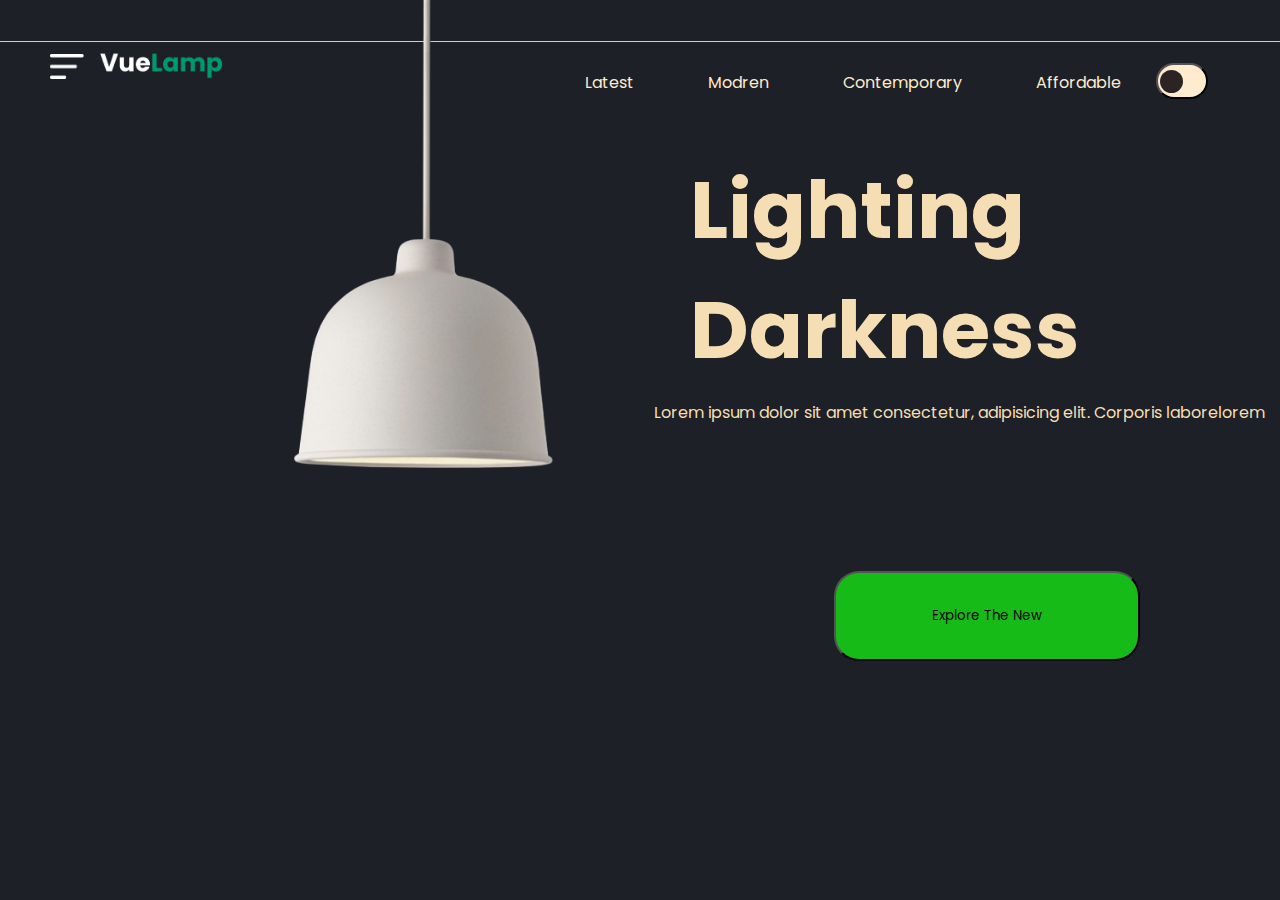
<file: index.html>
<!DOCTYPE html>
<html lang="en">
<head>
    <meta charset="UTF-8">
    <meta http-equiv="X-UA-Compatible" content="IE=edge">
    <meta name="viewport" content="width=device-width, initial-scale=1.0">
    <title>The-VueLamp-with-js</title>
    <link rel="preconnect" href="https://fonts.googleapis.com">
<link rel="preconnect" href="https://fonts.gstatic.com" crossorigin>
<link href="https://fonts.googleapis.com/css2?family=Poppins:wght@200;400&display=swap" rel="stylesheet"> 
<link rel="stylesheet" href="style.css">
</head>
<body>
    <div class="cont" >
        <nav class="nav-bar" >
            <div class="logo">
                <img id="menu"  src="images/menu.png">
                <img id="logo" src="images/logo.png" alt="">
            </div>
            <ul class="links" >
                <li><a href="">Latest</a></li>
                <li><a href="">Modren</a></li>
                <li><a href="">Contemporary</a></li>
                <li><a href="">Affordable</a></li>
                <li><a href="#">
                    <button type="button" onclick="tooglebtn()" id="btn"  > <span class="cir" ></span></button>
                </a></li>
            </ul>
        </nav>
        <div class="lyt">
            <img id="lyt1" onclick=""  src="images/lamp.png" alt="#">
        </div>
        <img id="lyt2" class="lyt2"  onclick="tooglebtn()" src="images/light.png" alt="#">
        <h1 class="hd" >Lighting <br> Darkness </h1>
        <div class="effect"></div>
        <div class="texts">
            <p>
                Lorem ipsum dolor sit amet consectetur, adipisicing elit. Corporis laborelorem

            </p>
            <button class ="but" type="button" > Explore The New  </button>
        </div>
        
        
    </div>
    <script src="script.js" ></script>
    
</body>
</html>
</file>
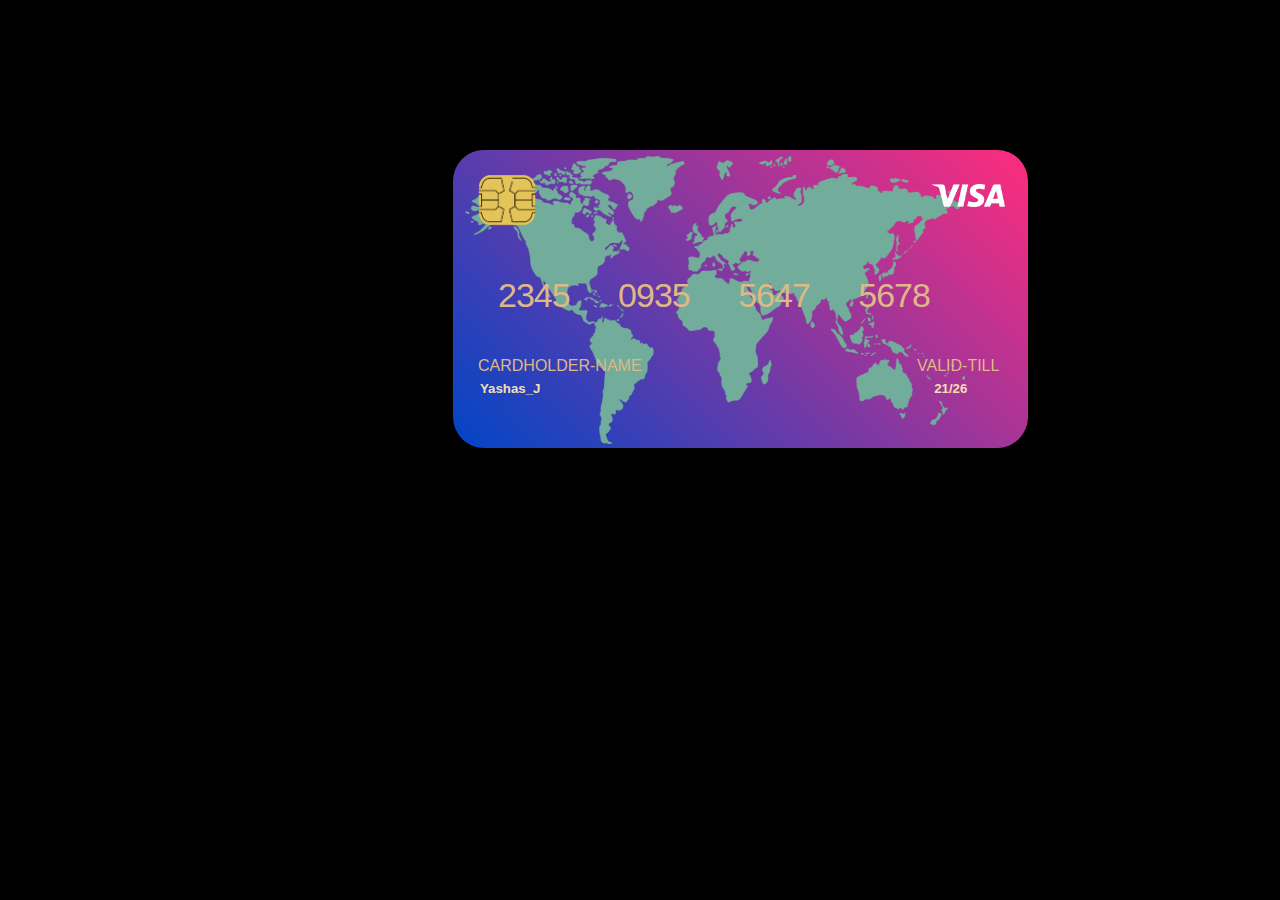
<file: Card Website/index.html>
<!DOCTYPE html>
<html lang="en">

<head>
    <meta charset="UTF-8">
    <meta http-equiv="X-UA-Compatible" content="IE=edge">
    <meta name="viewport" content="width=device-width, initial-scale=1.0">
    <title>Document</title>
    <link rel="preconnect" href="https://fonts.googleapis.com">
    <link rel="preconnect" href="https://fonts.gstatic.com" crossorigin>
    <link href="https://fonts.googleapis.com/css2?family=Raleway&display=swap" rel="stylesheet">
    <link rel="stylesheet" href="style.css">

    <!--<style>
        * {
            margin: 0;
            padding: 0;
            font-family: 'Josefin Sans', sans-serif;
        }

        .container {
            margin: 0;
            padding: 0;
            background-color: black;
            height: 100vh;
            width: 100vw;
            background-size: cover;
            animation-name: outer;
            animation-iteration-count: infinite;
        }

        .card {
            width: 575px;
            height: 298px;
            position: relative;
            top: -64px;
            left: -341px;
            border-radius: 31px;
            cursor: pointer;
        }

        .cardinner {
            width: 575px;
            height: 298px;
            position: relative;
            top: 140px;
            left: 397px;

            border-radius: 31px;
        }

        .front {
            width: 575px;
            height: 298px;
            position: absolute;
            top: 74px;
            left: 397px;
            background-image: linear-gradient(45deg, #0045c7, #ff2c7d);
            border-radius: 31px;
            z-index: 1;
        }

        .chip {
            padding: 0px;
            width: 58px;
            position: relative;
            left: 25px;
            top: 21px;
            animation-name: pulse;
            animation-duration: 0.2s;
            animation-iteration-count: infinite;



        }

        .visa {
            width: 73px;
            position: relative;
            left: 417px;
            top: -1px;
        }

        .map {
            width: 500px;
            position: absolute;
            top: 6px;
            left: 12px;
            z-index: -1;
        }

        .card-no {
            font-family: 'Raleway', sans-serif;
            color: burlywood;
            font-size: 34px;
            position: absolute;
            left: 45px;
            display: flex;
            justify-content: space-between;
            margin-top: 64px;
            letter-spacing: -1px;
            word-spacing: 40px;

        }

        .cardholder {
            font-family: 'Raleway', sans-serif;

            position: absolute;
            top: 207px;
            left: 25px;
            display: inline;
            word-spacing: 271px;
            color: burlywood;

        }

        .name {
            font-family: 'Raleway', sans-serif;
            position: absolute;
            left: 27px;
            margin-top: 169px;
            word-spacing: 390px;
            color: wheat;
        }

        @keyframes pulse {
            0% {
                padding: 0;
            }

            100% {
                padding: 1px;
            }

        }

        @keyframes outer {
            0% {
                width: 100vw;

            }

            100% {
                width: 50vw;
            }

        }
    </style>-->
</head>

<body>
    <div class="container">
        <div class="card">
            <div class="cardinner">
                <div class="front">
                    <img src="images/map.png" class="map">
                    <div class="row">
                        <a href="https://www.mastercard.co.in/en-in/personal/get-support/safety-and-security/chip.html">
                            <img src="images/chip.png" class="chip">
                        </a>
                        <a href="https://indianvisaonline.gov.in/evisa/invalid_url.html">
                            <img src="images/visa.png" class="visa">
                        </a>
                    </div>
                    <a href="https://numbersatm.com/">
                        <div class="card-no">

                            <p>2345
                                0935
                                5647
                                5678</p>
                        </div>
                    </a>
                    <div class="cardholder">
                        <p>
                            CARDHOLDER-NAME
                            VALID-TILL
                        </p>
                    </div>
                    <div class="name">
                        <h5>
                            Yashas_J
                            21/26
                        </h5>
                    </div>

                </div>
                <div class="back">
                    <img src="images/map.png" class="map">
                </div>
            </div>

        </div>

    </div>

</body>

</html>
</file>
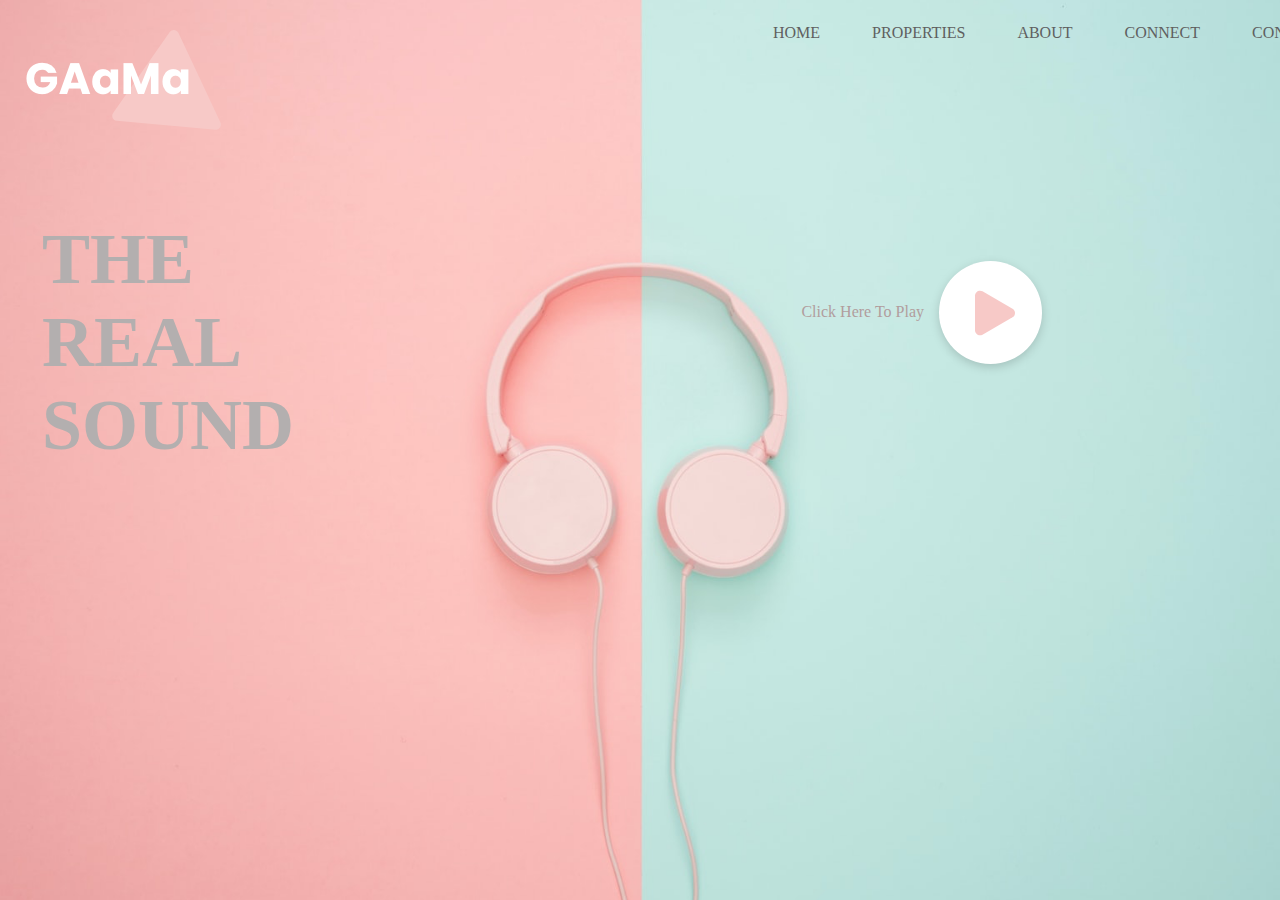
<file: Sound Website/index.html>
<!DOCTYPE html>
<html lang="en">

<head>
    <meta charset="UTF-8">
    <meta http-equiv="X-UA-Compatible" content="IE=edge">
    <meta name="viewport" content="width=device-width, initial-scale=1.0">
    <title>Document</title>
    <!--- here i used height and width beceause it will nou display when thier is  no content in cont class so we use the width property-->

    <!--cover property : means Scales the image as large as possible within its container without cropping or stretching the image-->
<link rel="stylesheet" href="style.css">
</head>

<body>
    <div class="cont">
        <div class="nav">
            <ul>
                <li>
                    <a href="#">
                        HOME
                    </a>
                </li>
                <li>
                    <a href="#">
                        PROPERTIES
                    </a>
                </li>
                <li>
                    <a href="#">
                        ABOUT
                    </a>
                </li>
                <li>
                    <a href="#">
                        CONNECT
                    </a>
                </li>
                <li>
                    <a href="#">
                        CONTACT
                    </a>
                </li>
            </ul>
            <div class="logo">
                <img src="images/logo.png">
            </div>

        </div>
        <div class="left-content">
            <h1>THE <br> REAL <br> SOUND </h1>

        </div>
        <div class="right-content">
            <p class="clickhere">
                Click Here To Play

            </p>
            <img src="images/play.png" id="icon">
        </div>

    </div>

</body>

</html>
</file>
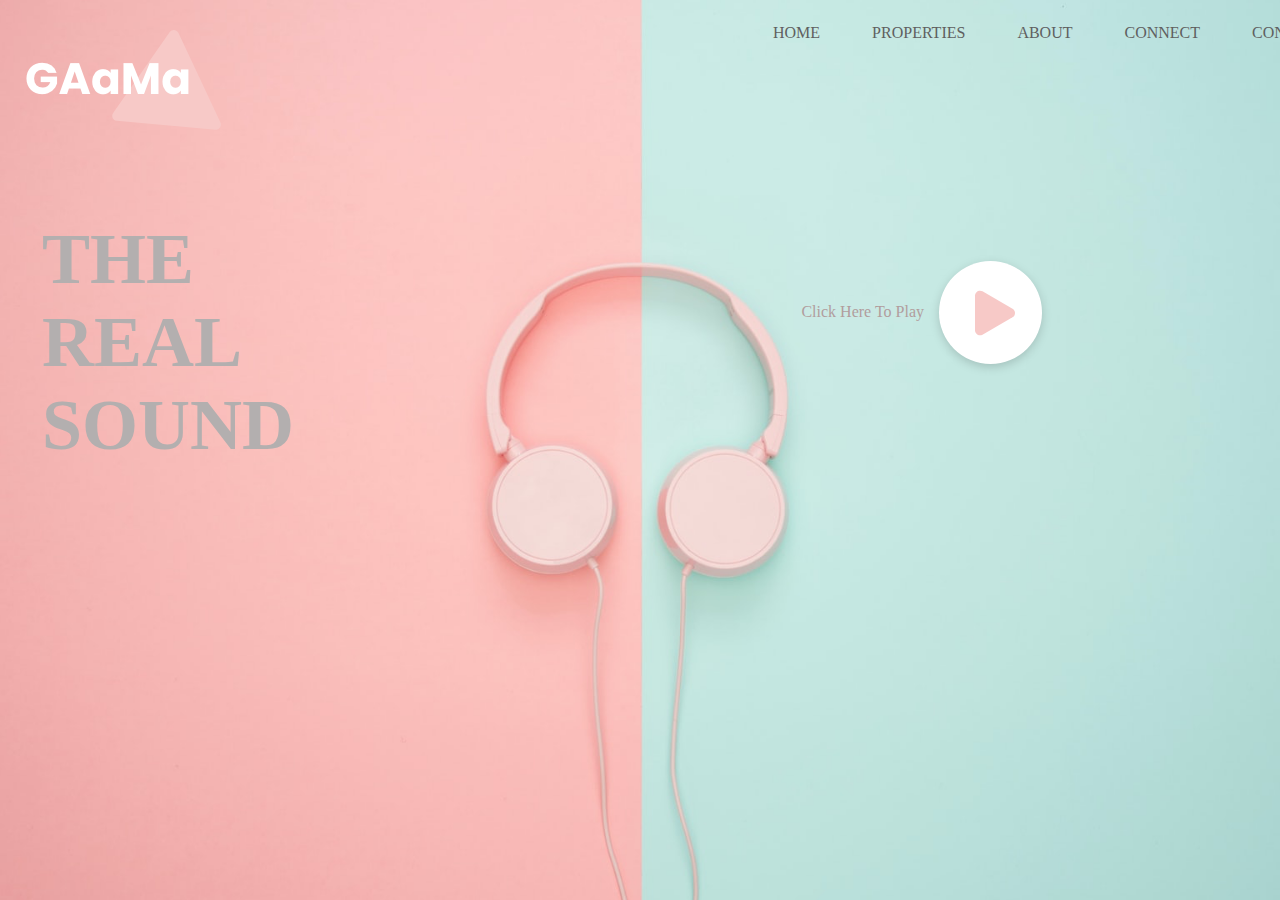
<file: sound.html>
<!DOCTYPE html>
<html lang="en">
<head>
    <meta charset="UTF-8">
    <meta http-equiv="X-UA-Compatible" content="IE=edge">
    <meta name="viewport" content="width=device-width, initial-scale=1.0">
    <title>Document</title>
      <!--- here i used height and width beceause it will nou display when thier is  no content in cont class so we use the width property-->

            <!--cover property : means Scales the image as large as possible within its container without cropping or stretching the image-->
    <style>
        *{
            margin: 0;
            padding: 0;
                    }
          
        .cont
        {
            height: 100vh;
            width: 100%;
            background-image: url(image.png);
            background-size: cover;
            background-position: center;
        }
        
        li{
            text-decoration: none;
            list-style:none;
                    }
                     ul li {
                        display: inline-block;
                        position:relative;
                        left: 749px;
                        margin: 0px;
                        padding: 24px;
                        text-decoration: none;
                        text-align: left;
                        
                    }
                    a{
                        text-decoration: none;
                        color: #5f5f5f;
                    }
                    .logo{
                        position:absolute;
                        left: 23px;
                        top: 23px;
                        padding: 2px;
                        animation-name: hover;
                        animation-duration:1s;
                        animation-iteration-count: infinite;
                        animation-direction:alternate-reverse;
                    
                        cursor: pointer;
                    }
                    @keyframes hover {
                        0%{
                            padding:2px
                        }
                        100%
                        {
                            padding: 10px;
                        }
                        
                    }
                    .left-content{
                        color: rgb(179, 175, 175);
                        position: relative;
                        padding: 42px;
                        top: 110px;
                        font-size: 36px;
                        white-space: nowrap;


                    }
                    .right-content{
                        float: right;
                        position: relative;
                        left: -223px;
                        top: -150px;
                        display: inline;
                    }
                    .play{
                        padding: 2px;
                        width: 100px;
                    }
                    .clickhere{
                        display: inline;
                        padding: 23px;
                        position: relative;
                        top: -65px;
                        bottom: 23px;
                        left: 27px;
                        color: rgb(177, 157, 157);

                    }
                    

        
    </style>
</head>
<body>
    <div class="cont">
        <div class="nav">
            <ul>
                <li>
                    <a href="#">
                        HOME
                    </a>
                </li>
                <li>
                    <a href="#">
                        PROPERTIES
                    </a>
                </li>
                <li>
                    <a href="#">
                        ABOUT
                    </a>
                </li>
                <li>
                    <a href="#">
                        CONNECT
                    </a>
                </li>
                <li>
                    <a href="#">
                        CONTACT
                    </a>
                </li>
            </ul>
            <div class="logo">
                <img src="logo.png" >
            </div>

        </div>
        <div class="left-content">
            <h1>THE <br> REAL <br> SOUND </h1>

        </div>
        <div class="right-content">
            <p class ="clickhere">
                Click Here To Play

            </p>
                <img src="play.png" id = "icon">
        </div>

    </div>
    
</body>
</html>
</file>
<file: style.css>
*{
    margin: 0;
    padding: 0;
    font-family: 'Poppins', sans-serif;
}
.cont{
    background:#1d2026;
    min-height: 100vh;
    width: 100%;
}
.nav-bar{
    display: flex;
    justify-content: space-between;
}
#menu{
    position:absolute;
    top: 6vh;
    left: 50px;
    height: 25px;
}
#logo{
    position:absolute;
    left: 100px;
    height: 35px;
    top: 5vh;

}
.links li {
    display: inline-block;
    position:relative;
    justify-content:space-between;
    margin: 0px 35px;
    top: 6vh;
    left: 1px;
}
.nav-bar ul li a{
    list-style: none;
    text-decoration: none;
    color: blanchedalmond;

}
button{
    background-color: blanchedalmond;
    height: 4vh;
    width: 4vw;
    border-radius: 25px;
    position:relative;
    top: 1vh;
    right: 3vw;
}
span{
    display: block;
    background-color:rgb(44, 36, 36);
    height: 23px;
    width: 23px;
    border-radius: 50px;
    position: relative;
    right: -2px;
    transition: 0.1s right ;
}
.button :hover .cir {
    position: relative;
}
.lyt{
    position:absolute;
    top: -3vh;
    left: 23vw;
}
#lyt1{
    height: 55vh;
}
.texts{
    color: wheat;
    display: inline-block;
    position:absolute;
    right:15px ;
    top: 400px;
}
.hd{
    color: wheat;
    font-size: 80px;
    position:absolute;
    right: 200px;
    top: 150px;
}
.but{
    background-color: rgb(23, 187, 23);
    height: 10vh;
    width: 50%;
    position:absolute;
    top: 19vh;
    left: 20vh;
    outline: none;
}
.lyt2{
    position:absolute;
    left: 160px;
    top: 51vh;
    height: 300px;
    transition: 0.5s opacity;
    opacity: 0;
    
}
.active{
    background-color: rgb(23, 187, 23);
    transition: 1s background-color;

    
}
.active span{
    right: -29px;
    
}
.on{
    opacity: 1;
}
.links :hover{
    color: greenyellow;
}
h1:hover{
    color: greenyellow;
    
}
.effect{
    background-color: greenyellow;
    height: 1px;
}
</file>
<file: Card Website/style.css>
* {
    margin: 0;
    padding: 0;
    font-family: 'Josefin Sans', sans-serif;
}

.container {
    margin: 0;
    padding: 0;
    background-color: black;
    height: 100vh;
    width: 100vw;
    background-size: cover;
    animation-name: outer;
    animation-iteration-count: infinite;
}

.card {
    width: 575px;
    height: 298px;
    position: relative;
    top: -64px;
    left: -341px;
    border-radius: 31px;
    cursor: pointer;
}

.cardinner {
    width: 575px;
    height: 298px;
    position: relative;
    top: 140px;
    left: 397px;

    border-radius: 31px;
}

.front {
    width: 575px;
    height: 298px;
    position: absolute;
    top: 74px;
    left: 397px;
    background-image: linear-gradient(45deg, #0045c7, #ff2c7d);
    border-radius: 31px;
    z-index: 1;
}

.chip {
    padding: 0px;
    width: 58px;
    position: relative;
    left: 25px;
    top: 21px;
    animation-name: pulse;
    animation-duration: 0.2s;
    animation-iteration-count: infinite;



}

.visa {
    width: 73px;
    position: relative;
    left: 417px;
    top: -1px;
}

.map {
    width: 500px;
    position: absolute;
    top: 6px;
    left: 12px;
    z-index: -1;
}

.card-no {
    font-family: 'Raleway', sans-serif;
    color: burlywood;
    font-size: 34px;
    position: absolute;
    left: 45px;
    display: flex;
    justify-content: space-between;
    margin-top: 64px;
    letter-spacing: -1px;
    word-spacing: 40px;

}

.cardholder {
    font-family: 'Raleway', sans-serif;

    position: absolute;
    top: 207px;
    left: 25px;
    display: inline;
    word-spacing: 271px;
    color: burlywood;

}

.name {
    font-family: 'Raleway', sans-serif;
    position: absolute;
    left: 27px;
    margin-top: 169px;
    word-spacing: 390px;
    color: wheat;
}

@keyframes pulse {
    0% {
        padding: 0;
    }

    100% {
        padding: 1px;
    }

}

@keyframes outer {
    0% {
        width: 100vw;

    }

    100% {
        width: 50vw;
    }

}
</file>
<file: Sound Website/style.css>
* {
            margin: 0;
            padding: 0;
        }

        .cont {
            height: 100vh;
            width: 100%;
            background-image: url(images/image.png);
            background-size: cover;
            background-position: center;
        }

        li {
            text-decoration: none;
            list-style: none;
        }

        ul li {
            display: inline-block;
            position: relative;
            left: 749px;
            margin: 0px;
            padding: 24px;
            text-decoration: none;
            text-align: left;

        }

        a {
            text-decoration: none;
            color: #5f5f5f;
        }

        .logo {
            position: absolute;
            left: 23px;
            top: 23px;
            padding: 2px;
            animation-name: hover;
            animation-duration: 1s;
            animation-iteration-count: infinite;
            animation-direction: alternate-reverse;

            cursor: pointer;
        }

        @keyframes hover {
            0% {
                padding: 2px
            }

            100% {
                padding: 10px;
            }

        }

        .left-content {
            color: rgb(179, 175, 175);
            position: relative;
            padding: 42px;
            top: 110px;
            font-size: 36px;
            white-space: nowrap;


        }

        .right-content {
            float: right;
            position: relative;
            left: -223px;
            top: -150px;
            display: inline;
        }

        .play {
            padding: 2px;
            width: 100px;
        }

        .clickhere {
            display: inline;
            padding: 23px;
            position: relative;
            top: -65px;
            bottom: 23px;
            left: 27px;
            color: rgb(177, 157, 157);

        }
</file>
